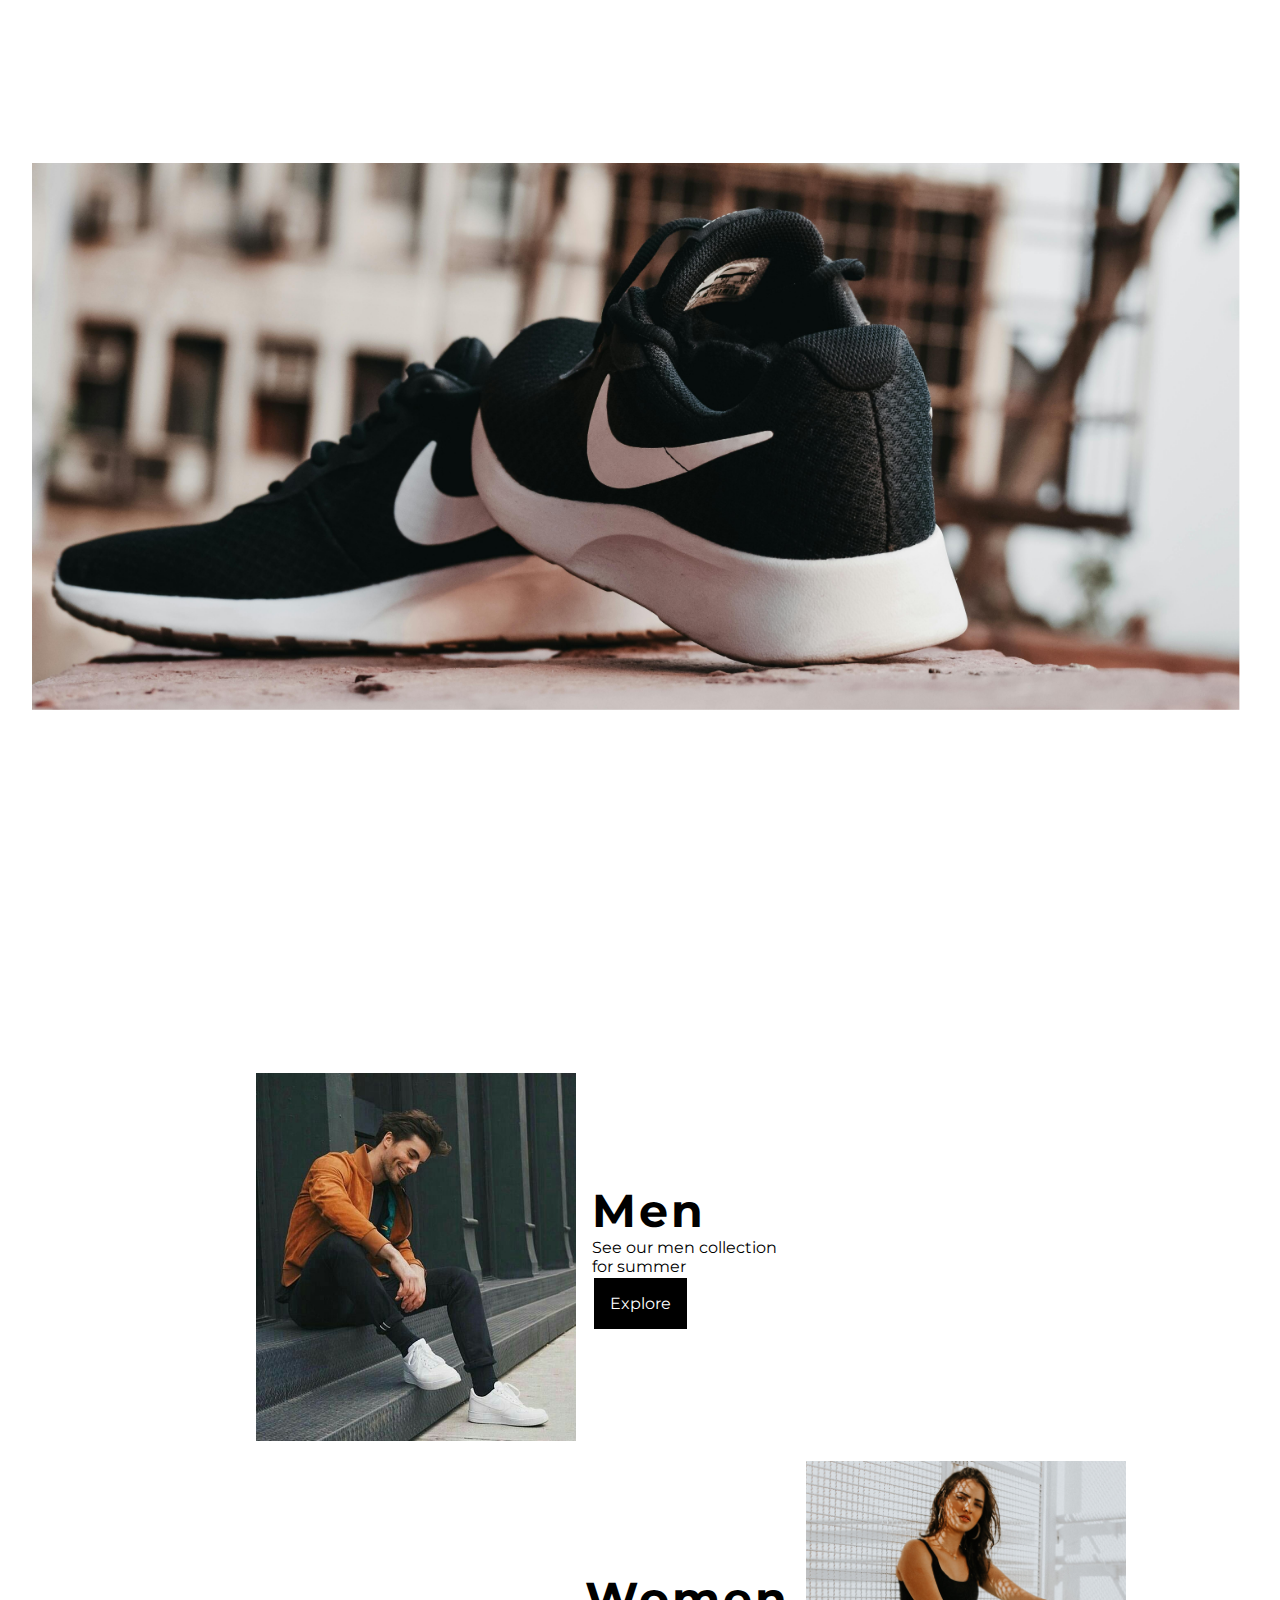
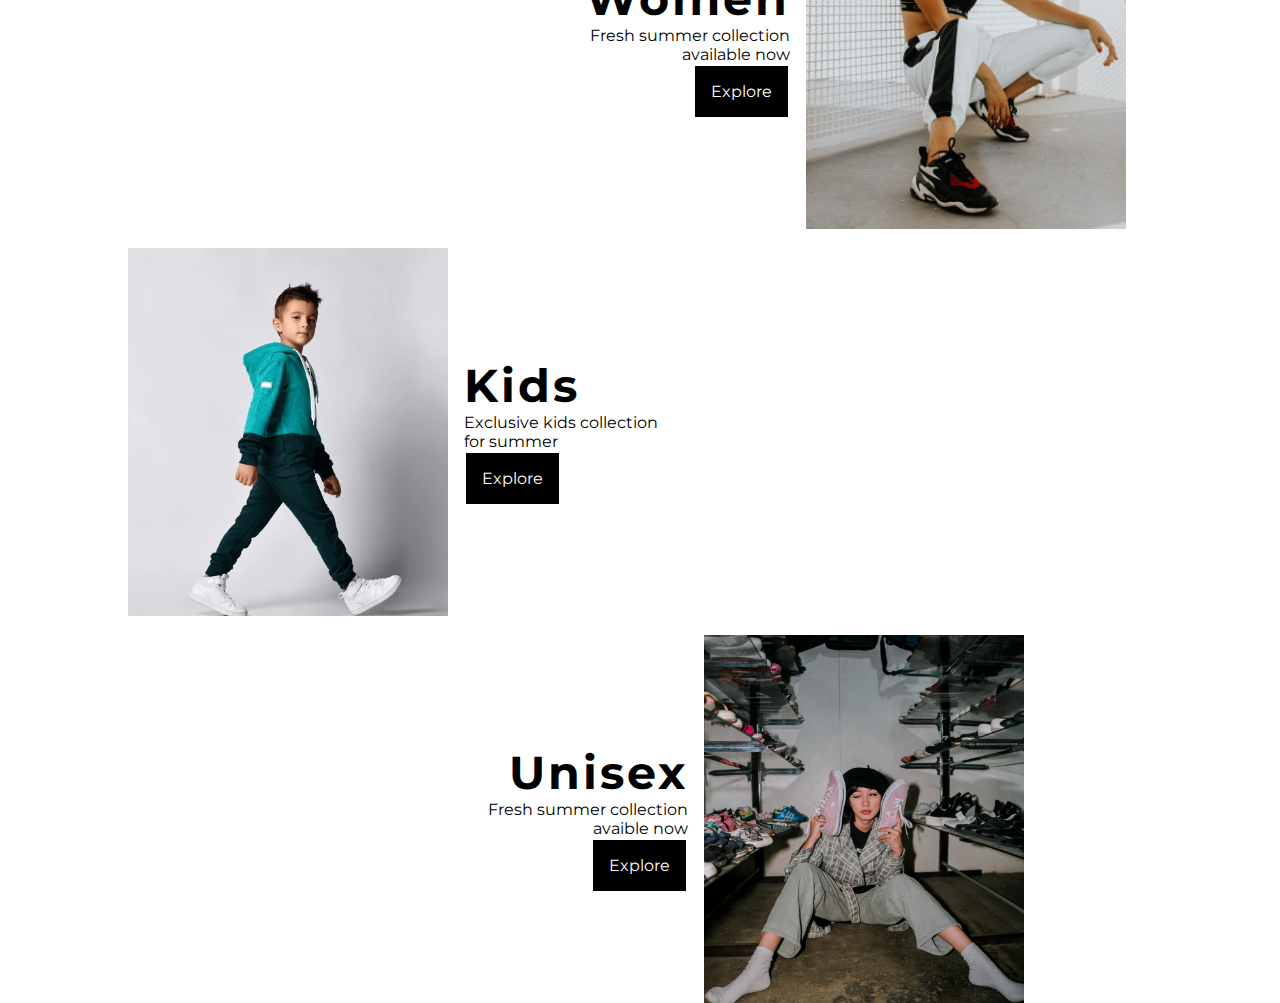
<file: index.html>
<!DOCTYPE html>
<html lang="en">
  <head>
    <meta charset="UTF-8" />
    <meta name="viewport" content="width=device-width, initial-scale=1.0" />
    <title>Document</title>
  </head>
  <link rel="stylesheet" href="/assests/css/index.css" />
  <link
    rel="stylesheet"
    href="https://cdnjs.cloudflare.com/ajax/libs/font-awesome/6.5.1/css/all.min.css"
    integrity="sha512-DTOQO9RWCH3ppGqcWaEA1BIZOC6xxalwEsw9c2QQeAIftl+Vegovlnee1c9QX4TctnWMn13TZye+giMm8e2LwA=="
    crossorigin="anonymous"
    referrerpolicy="no-referrer"
  />
  <link
    href="https://fonts.googleapis.com/css2?family=Montserrat:wght@500;800&display=swap"
    rel="stylesheet"
  />
  <body>
    <nav class="hidden-sidemenu">
      <div class="hid">
        <a href="/page.html?categ=Men's">men</a>
        <a href="/page.html?categ=Women's">women</a>
        <a href="/page.html?categ=Kids">kids</a>
        <a href="/page.html?categ=Unisex">unisex</a>
      </div>
      <div class="red-div"></div>
      <span class="close-menu"><i class="fa-solid fa-x jabroni"></i></span>
    </nav>
    <header class="header">
      <nav class="main-nav">
        <a href="index.html" class="logo navy">Logo</a>
        <div class="links navy">
          <a href="/page.html?categ=Men's">men</a>
          <a href="/page.html?categ=Women's">women</a>
          <a href="/page.html?categ=Kids">kids</a>
          <a href="/page.html?categ=Unisex">unisex</a>
        </div>

        <div class="icons navy">
          <span class="acnt"><i class="fa-regular fa-user"></i></span>
          <span class="cart-icon"
            ><i class="fa-solid fa-cart-shopping"></i>
            <div class="cart-item-count"></div>
          </span>
          <span class="hamburger"><i class="fa-solid fa-bars"></i></span>
        </div>
      </nav>
      <div class="headers">
        <h1>Sport,</h1>
        <h1>the smart choice.</h1>
      </div>
    </header>
    <section class="middle">
      <img
        class="image"
        src="/assests/images/pexels-aman-jakhar-1124466.jpg"
        alt="image1"
      />
    </section>
    <section class="category">
      <div class="one ctgry">
        <div class="img-cont">
          <img loading="lazy" src="/assests/images/male.jpg" alt="man" />
        </div>
        <div class="cat-info">
          <h2>men</h2>
          <p><span>See our men collection </span><span>for summer</span></p>
          <a class="button" href="/page.html?categ=Men's">explore</a>
        </div>
      </div>
      <div class="two ctgry right">
        <div class="img-cont">
          <img
            loading="lazy"
            src="/assests/images/pexels-wendel-moretti-1972115.jpg"
            alt="women"
          />
        </div>
        <div class="cat-info">
          <h2>women</h2>
          <p><span>Fresh summer collection </span><span>available now</span></p>
          <a class="button" href="page.html?categ=Women's">explore</a>
        </div>
      </div>
      <div class="three ctgry">
        <div class="img-cont">
          <img
            loading="lazy"
            src="/assests/images/preschool-school-little-boy-stylish-600nw-1815395558.webp"
            alt="kid"
          />
        </div>
        <div class="cat-info">
          <h2>kids</h2>
          <p>Exclusive kids collection for summer</p>
          <a class="button" href="page.html?categ=kids">explore</a>
        </div>
      </div>
      <div class="four ctgry right">
        <div class="img-cont">
          <img
            loading="lazy"
            src="/assests/images/pexels-christian-diokno-3480353.jpg"
            alt="unisex"
          />
        </div>
        <div class="cat-info">
          <h2>Unisex</h2>
          <p>Fresh summer collection avaible now</p>
          <a class="button" href="page.html?categ=Unisex">explore</a>
        </div>
      </div>
    </section>
    <section class="section-cart">
      <div class="opacity-less"></div>
      <div class="cart">
        <article class="cart-header">
          <div class="cart-count">
            <a class="crt"></a>
            <a class="clear-cart">(Clear cart)</a>
          </div>
          <span class="cart-close">
            <i class="fa-solid fa-x"></i>
          </span>
        </article>

        <!-- cart products -->
        <article class="cart-products">
          <!-- one cart product -->

          <!-- end of cart product -->
        </article>

        <article class="cart-footer">
          <span class="cart-total"
            >Total: <span class="price-final"></span
          ></span>
          <span class="shippin"
            ><i class="fa-solid fa-truck-fast"></i>Free Shipping</span
          >
          <a class="checkout button">checkout</a>
        </article>
      </div>
    </section>
  </body>
  <script
    src="https://cdnjs.cloudflare.com/ajax/libs/gsap/3.12.5/gsap.min.js"
    integrity="sha512-7eHRwcbYkK4d9g/6tD/mhkf++eoTHwpNM9woBxtPUBWm67zeAfFC+HrdoE2GanKeocly/VxeLvIqwvCdk7qScg=="
    crossorigin="anonymous"
    referrerpolicy="no-referrer"
  ></script>
  <script src="/assests/js/dynamic.js"></script>
  <script src="/assests/js/script.js"></script>
  <script>
    // Preload images
    const imageUrls = [
      "/assests/images/male.jpg",
      "/assests/images/pexels-wendel-moretti-1972115.jpg",
      "/assests/images/preschool-school-little-boy-stylish-600nw-1815395558.webp",
      "/assests/images/pexels-christian-diokno-3480353.jpg",
    ];

    function preloadImages(urls) {
      urls.forEach((url) => {
        const img = new Image();
        img.src = url;
      });
    }

    preloadImages(imageUrls);
  </script>
</html>
</file>
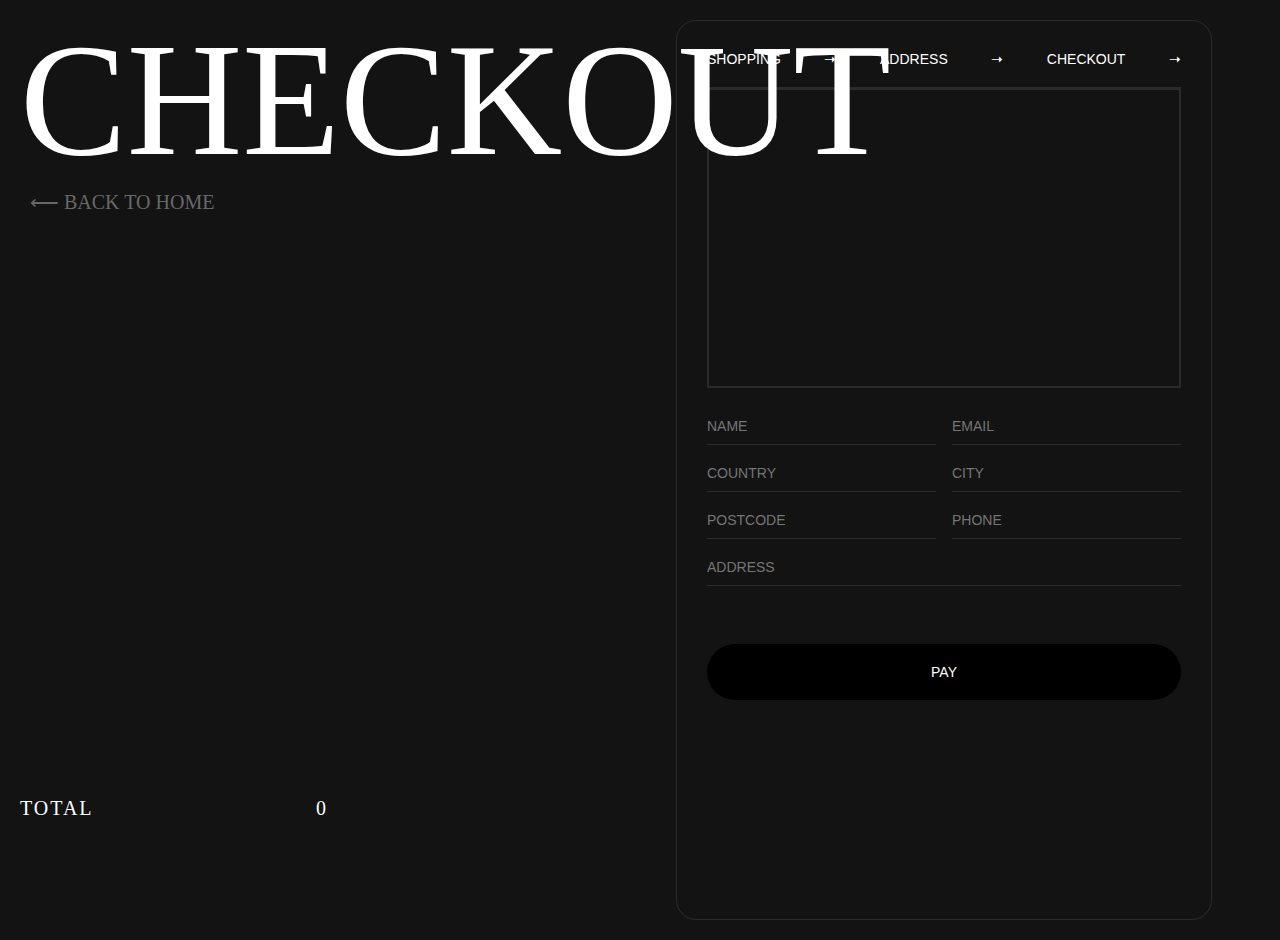
<file: checkout.html>
<!DOCTYPE html>
<html lang="en">
  <head>
    <meta charset="UTF-8" />
    <meta name="viewport" content="width=device-width, initial-scale=1.0" />
    <title>checkout Page</title>
    <link rel="stylesheet" href="/assests/css/index.css" />
    <link
      rel="stylesheet"
      href="https://cdnjs.cloudflare.com/ajax/libs/font-awesome/6.5.1/css/all.min.css"
      integrity="sha512-DTOQO9RWCH3ppGqcWaEA1BIZOC6xxalwEsw9c2QQeAIftl+Vegovlnee1c9QX4TctnWMn13TZye+giMm8e2LwA=="
      crossorigin="anonymous"
      referrerpolicy="no-referrer"
    />
  </head>
  <body>
    <section class="checkout">
      <div class="checkout-left column">
        <div class="checkout-header"><h1 class="ml12">checkout</h1></div>
        <div class="back-btn">⟵ back to home</div>
        <div class="checkout-price">
          <span>total</span>
          <span class="price-final">0</span>
        </div>
      </div>
      <div class="checkout-right column">
        <div class="checkout-nav">
          <div class="checkout-nav-item">shopping</div>
          ➝
          <div class="checkout-nav-item">address</div>
          ➝
          <div class="checkout-nav-item">checkout</div>
          ➝
        </div>
        <div class="card-img">
          <article class="cart-products">
            <!-- one cart product -->

            <!-- end of cart product -->
          </article>
        </div>
        <form class="form">
          <div class="form-row">
            <input type="text" placeholder="name" required />
            <input type="email" placeholder="email" required />
          </div>
          <div class="form-row">
            <input type="text" placeholder="country" required />
            <input type="text" placeholder="city" required />
          </div>
          <div class="form-row">
            <input type="text" placeholder="postcode" required />
            <input type="tel" placeholder="phone" required />
          </div>
          <input type="text" placeholder="address" required />
          <div id="card-element" style="padding-top: 18px; color: white"></div>
          <button class="paynow" type="submit">pay</button>
          <!-- <div class="paynow"></div> -->
        </form>
      </div>
    </section>
    <section class="checkMe"></section>
  </body>
  <script src="assests/js/dynamic.js"></script>
  <script src="https://js.stripe.com/v3/"></script>
  <script src="/assests/js/script.js"></script>
</html>
</file>
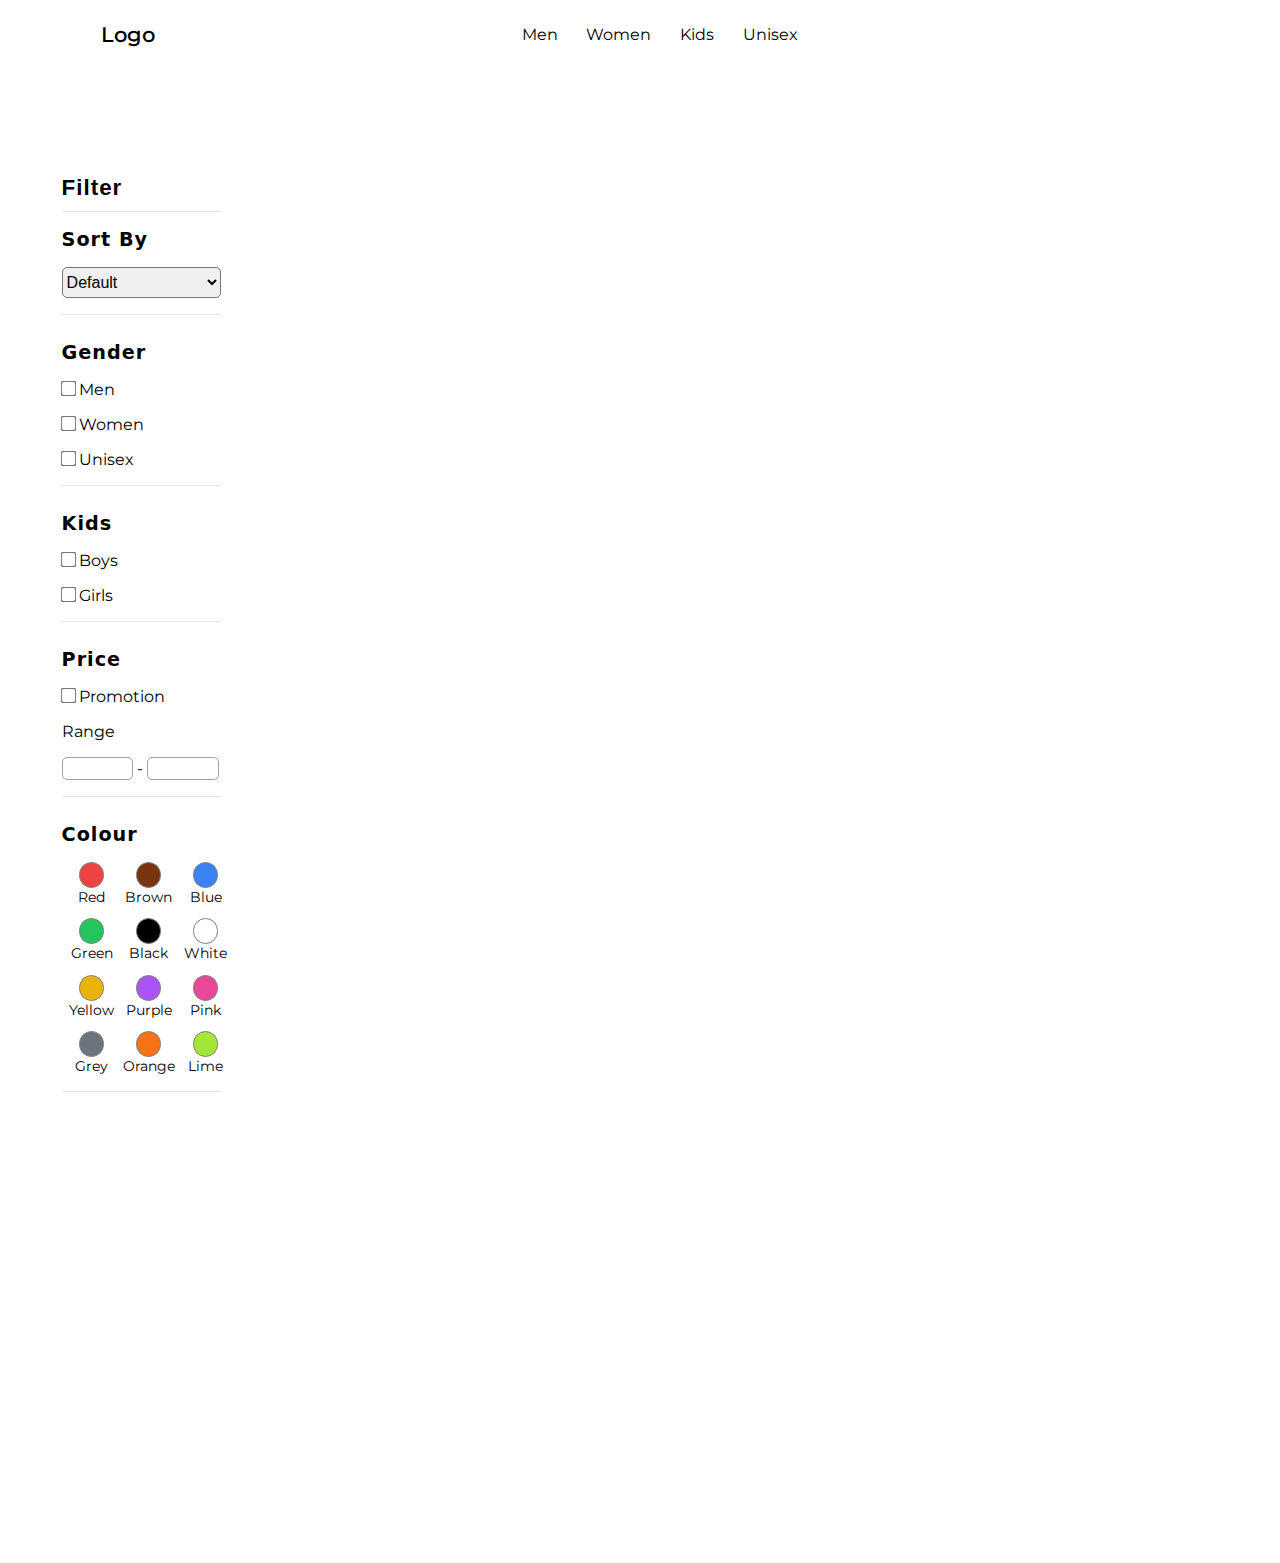
<file: page.html>
<!DOCTYPE html>
<html lang="en">
  <head>
    <meta charset="UTF-8" />
    <meta name="viewport" content="width=device-width, initial-scale=1.0" />
    <title>Document</title>
    <script src="/assests/js/dynamic.js" defer></script>
    <script src="/assests/js/page.js" defer></script>
    <script src="/assests/js/script.js" defer></script>
    <link rel="stylesheet" href="/assests/css/index.css" />

    <link
      rel="stylesheet"
      href="https://cdnjs.cloudflare.com/ajax/libs/font-awesome/6.5.1/css/all.min.css"
      integrity="sha512-DTOQO9RWCH3ppGqcWaEA1BIZOC6xxalwEsw9c2QQeAIftl+Vegovlnee1c9QX4TctnWMn13TZye+giMm8e2LwA=="
      crossorigin="anonymous"
      referrerpolicy="no-referrer"
    />
    <link
      href="https://fonts.googleapis.com/css2?family=Montserrat:wght@500;800&display=swap"
      rel="stylesheet"
    />
  </head>
  <body>
    <nav class="hidden-sidemenu"></nav>
    <div class="overlay-hidden">
      <!-- <div class="filter"></div> -->
    </div>
    <header class="header">
      <nav class="main-nav">
        <a href="index.html" class="logo nav-item">Logo</a>
        <div class="links nav-item">
          <a href="#">men</a>
          <a href="#">women</a>
          <a href="#">kids</a>
          <a href="#">unisex</a>
        </div>

        <div class="icons nav-item">
          <span class="acnt"><i class="fa-regular fa-user"></i></span>
          <span class="cart-icon"
            ><i class="fa-solid fa-cart-shopping"></i>
            <p class="cart-item-count"></p
          ></span>
          <span class="hamburger"><i class="fa-solid fa-bars"></i></span>
        </div>
      </nav>
    </header>

    <section class="show-available-item">
      <div class="padding-wala-div">
        <article class="hidden-button">
          <a href="#" class="btn-hide button" onclick="ShowFilterOptions(event)"
            >Filter</a
          >
        </article>

        <div class="overlay-div">
          <article class="filter">
            <h5 class="filter-heading fifer">Filter</h5>
            <div class="fit sort">
              <h4 class="filter-heading">sort by</h4>
              <select name="sort" id="sort" class="filtering">
                <option value="default">default</option>
                <option value="low-price">Price: Low to High</option>
                <option value="high-price">Price: High to Low</option>
                <option value="sort-by-name-asc">A....Z</option>
                <option value="sort-by-name-desc">Z....A</option>
              </select>
            </div>
            <div class="fit gender">
              <h5 class="filter-heading">gender</h5>
              <label class="cat-select">
                <!-- <span class="checked"></span> -->
                <input
                  type="checkbox"
                  id="1"
                  value="Men's"
                  onchange="Filter(this)"
                />
                men
              </label>
              <label class="cat-select">
                <input
                  type="checkbox"
                  id="2"
                  value="Women's"
                  onchange="Filter(this)"
                />
                women
              </label>
              <label class="cat-select">
                <input
                  type="checkbox"
                  id="3"
                  value="Unisex"
                  onchange="Filter(this)"
                />
                unisex
              </label>
            </div>
            <div class="fit lil-kids">
              <h5 class="filter-heading">kids</h5>
              <label>
                <input
                  type="checkbox"
                  id="4"
                  value="Boys"
                  onchange="Filter(this)"
                />
                boys
              </label>
              <label>
                <input
                  type="checkbox"
                  id="5"
                  value="Girls"
                  onchange="Filter(this)"
                />
                girls
              </label>
            </div>
            <div class="fit money">
              <h5 class="filter-heading">price</h5>
              <label>
                <input type="checkbox" id="6" onchange="Filter(this)" />
                promotion
              </label>
              <label>
                <p>range</p>
                <input type="text" />
                -
                <input type="text" />
              </label>
            </div>
            <div class="fit color">
              <h5 class="filter-heading">colour</h5>
              <div class="colors">
                <label class="color-filt first-col">
                  <input
                    type="checkbox"
                    id="7"
                    value="red"
                    onchange="Filter(this)"
                  />
                  <span class="code-color">
                    <svg
                      stroke="currentColor"
                      fill="currentColor"
                      stroke-width="0"
                      viewBox="0 0 1024 1024"
                      height="1em"
                      width="1em"
                      xmlns="http://www.w3.org/2000/svg"
                    >
                      <path
                        d="M912 190h-69.9c-9.8 0-19.1 4.5-25.1 12.2L404.7 724.5 207 474a32 32 0 0 0-25.1-12.2H112c-6.7 0-10.4 7.7-6.3 12.9l273.9 347c12.8 16.2 37.4 16.2 50.3 0l488.4-618.9c4.1-5.1.4-12.8-6.3-12.8z"
                        class="unselected"
                      ></path>
                    </svg>
                  </span>
                  <p class="color-name">red</p>
                </label>
                <label class="color-filt first-col">
                  <input
                    type="checkbox"
                    id="7"
                    value="brown"
                    onchange="Filter(this)"
                  />
                  <span class="code-color brown">
                    <svg
                      stroke="currentColor"
                      fill="currentColor"
                      stroke-width="0"
                      viewBox="0 0 1024 1024"
                      height="1em"
                      width="1em"
                      xmlns="http://www.w3.org/2000/svg"
                    >
                      <path
                        d="M912 190h-69.9c-9.8 0-19.1 4.5-25.1 12.2L404.7 724.5 207 474a32 32 0 0 0-25.1-12.2H112c-6.7 0-10.4 7.7-6.3 12.9l273.9 347c12.8 16.2 37.4 16.2 50.3 0l488.4-618.9c4.1-5.1.4-12.8-6.3-12.8z"
                        class="unselected"
                      ></path>
                    </svg>
                  </span>
                  <p class="color-name">brown</p>
                </label>
                <label class="color-filt first-col">
                  <input
                    type="checkbox"
                    id="7"
                    value="blue"
                    onchange="Filter(this)"
                  />
                  <span class="code-color blue">
                    <svg
                      stroke="currentColor"
                      fill="currentColor"
                      stroke-width="0"
                      viewBox="0 0 1024 1024"
                      height="1em"
                      width="1em"
                      xmlns="http://www.w3.org/2000/svg"
                    >
                      <path
                        d="M912 190h-69.9c-9.8 0-19.1 4.5-25.1 12.2L404.7 724.5 207 474a32 32 0 0 0-25.1-12.2H112c-6.7 0-10.4 7.7-6.3 12.9l273.9 347c12.8 16.2 37.4 16.2 50.3 0l488.4-618.9c4.1-5.1.4-12.8-6.3-12.8z"
                        class="unselected"
                      ></path>
                    </svg>
                  </span>
                  <p class="color-name">blue</p>
                </label>
                <label class="color-filt first-col">
                  <input
                    type="checkbox"
                    id="7"
                    value="green"
                    onchange="Filter(this)"
                  />
                  <span class="code-color green">
                    <svg
                      stroke="currentColor"
                      fill="currentColor"
                      stroke-width="0"
                      viewBox="0 0 1024 1024"
                      height="1em"
                      width="1em"
                      xmlns="http://www.w3.org/2000/svg"
                    >
                      <path
                        d="M912 190h-69.9c-9.8 0-19.1 4.5-25.1 12.2L404.7 724.5 207 474a32 32 0 0 0-25.1-12.2H112c-6.7 0-10.4 7.7-6.3 12.9l273.9 347c12.8 16.2 37.4 16.2 50.3 0l488.4-618.9c4.1-5.1.4-12.8-6.3-12.8z"
                        class="unselected"
                      ></path>
                    </svg>
                  </span>
                  <p class="color-name">green</p>
                </label>
                <label class="color-filt sec-col">
                  <input
                    type="checkbox"
                    id="7"
                    value="black"
                    onchange="Filter(this)"
                  />
                  <span class="code-color black">
                    <svg
                      stroke="currentColor"
                      fill="currentColor"
                      stroke-width="0"
                      viewBox="0 0 1024 1024"
                      height="1em"
                      width="1em"
                      xmlns="http://www.w3.org/2000/svg"
                    >
                      <path
                        d="M912 190h-69.9c-9.8 0-19.1 4.5-25.1 12.2L404.7 724.5 207 474a32 32 0 0 0-25.1-12.2H112c-6.7 0-10.4 7.7-6.3 12.9l273.9 347c12.8 16.2 37.4 16.2 50.3 0l488.4-618.9c4.1-5.1.4-12.8-6.3-12.8z"
                        class="unselected"
                      ></path>
                    </svg>
                  </span>
                  <p class="color-name">black</p>
                </label>
                <label class="color-filt sec-col">
                  <input
                    type="checkbox"
                    id="7"
                    value="white"
                    onchange="Filter(this)"
                  />
                  <span class="code-color white">
                    <svg
                      stroke="currentColor"
                      fill="currentColor"
                      stroke-width="0"
                      viewBox="0 0 1024 1024"
                      height="1em"
                      width="1em"
                      xmlns="http://www.w3.org/2000/svg"
                    >
                      <path
                        d="M912 190h-69.9c-9.8 0-19.1 4.5-25.1 12.2L404.7 724.5 207 474a32 32 0 0 0-25.1-12.2H112c-6.7 0-10.4 7.7-6.3 12.9l273.9 347c12.8 16.2 37.4 16.2 50.3 0l488.4-618.9c4.1-5.1.4-12.8-6.3-12.8z"
                        class="unselected"
                      ></path>
                    </svg>
                  </span>
                  <p class="color-name">white</p>
                </label>
                <label class="color-filt sec-col">
                  <input
                    type="checkbox"
                    id="7"
                    value="yellow"
                    onchange="Filter(this)"
                  />
                  <span class="code-color yellow">
                    <svg
                      stroke="currentColor"
                      fill="currentColor"
                      stroke-width="0"
                      viewBox="0 0 1024 1024"
                      height="1em"
                      width="1em"
                      xmlns="http://www.w3.org/2000/svg"
                    >
                      <path
                        d="M912 190h-69.9c-9.8 0-19.1 4.5-25.1 12.2L404.7 724.5 207 474a32 32 0 0 0-25.1-12.2H112c-6.7 0-10.4 7.7-6.3 12.9l273.9 347c12.8 16.2 37.4 16.2 50.3 0l488.4-618.9c4.1-5.1.4-12.8-6.3-12.8z"
                        class="unselected"
                      ></path>
                    </svg>
                  </span>
                  <p class="color-name">yellow</p>
                </label>
                <label class="color-filt sec-col">
                  <input
                    type="checkbox"
                    id="7"
                    value="purple"
                    onchange="Filter(this)"
                  />
                  <span class="code-color purple">
                    <svg
                      stroke="currentColor"
                      fill="currentColor"
                      stroke-width="0"
                      viewBox="0 0 1024 1024"
                      height="1em"
                      width="1em"
                      xmlns="http://www.w3.org/2000/svg"
                    >
                      <path
                        d="M912 190h-69.9c-9.8 0-19.1 4.5-25.1 12.2L404.7 724.5 207 474a32 32 0 0 0-25.1-12.2H112c-6.7 0-10.4 7.7-6.3 12.9l273.9 347c12.8 16.2 37.4 16.2 50.3 0l488.4-618.9c4.1-5.1.4-12.8-6.3-12.8z"
                        class="unselected"
                      ></path>
                    </svg>
                  </span>
                  <p class="color-name">purple</p>
                </label>
                <label class="color-filt third-col">
                  <input
                    type="checkbox"
                    id="7"
                    value="pink"
                    onchange="Filter(this)"
                  />
                  <span class="code-color pink">
                    <svg
                      stroke="currentColor"
                      fill="currentColor"
                      stroke-width="0"
                      viewBox="0 0 1024 1024"
                      height="1em"
                      width="1em"
                      xmlns="http://www.w3.org/2000/svg"
                    >
                      <path
                        d="M912 190h-69.9c-9.8 0-19.1 4.5-25.1 12.2L404.7 724.5 207 474a32 32 0 0 0-25.1-12.2H112c-6.7 0-10.4 7.7-6.3 12.9l273.9 347c12.8 16.2 37.4 16.2 50.3 0l488.4-618.9c4.1-5.1.4-12.8-6.3-12.8z"
                        class="unselected"
                      ></path>
                    </svg>
                  </span>
                  <p class="color-name">pink</p>
                </label>
                <label class="color-filt third-col">
                  <input
                    type="checkbox"
                    id="7"
                    value="grey"
                    onchange="Filter(this)"
                  />
                  <span class="code-color gray">
                    <svg
                      stroke="currentColor"
                      fill="currentColor"
                      stroke-width="0"
                      viewBox="0 0 1024 1024"
                      height="1em"
                      width="1em"
                      xmlns="http://www.w3.org/2000/svg"
                    >
                      <path
                        d="M912 190h-69.9c-9.8 0-19.1 4.5-25.1 12.2L404.7 724.5 207 474a32 32 0 0 0-25.1-12.2H112c-6.7 0-10.4 7.7-6.3 12.9l273.9 347c12.8 16.2 37.4 16.2 50.3 0l488.4-618.9c4.1-5.1.4-12.8-6.3-12.8z"
                        class="unselected"
                      ></path>
                    </svg>
                  </span>
                  <p class="color-name">grey</p>
                </label>
                <label class="color-filt third-col">
                  <input
                    type="checkbox"
                    id="7"
                    value="orange"
                    onchange="Filter(this)"
                  />
                  <span class="code-color orange">
                    <svg
                      stroke="currentColor"
                      fill="currentColor"
                      stroke-width="0"
                      viewBox="0 0 1024 1024"
                      height="1em"
                      width="1em"
                      xmlns="http://www.w3.org/2000/svg"
                    >
                      <path
                        d="M912 190h-69.9c-9.8 0-19.1 4.5-25.1 12.2L404.7 724.5 207 474a32 32 0 0 0-25.1-12.2H112c-6.7 0-10.4 7.7-6.3 12.9l273.9 347c12.8 16.2 37.4 16.2 50.3 0l488.4-618.9c4.1-5.1.4-12.8-6.3-12.8z"
                        class="unselected"
                      ></path>
                    </svg>
                  </span>
                  <p class="color-name">orange</p>
                </label>
                <label class="color-filt third-col">
                  <input
                    type="checkbox"
                    id="7"
                    value="lime"
                    onchange="Filter(this)"
                  />
                  <span class="code-color lime">
                    <svg
                      stroke="currentColor"
                      fill="currentColor"
                      stroke-width="0"
                      viewBox="0 0 1024 1024"
                      height="1em"
                      width="1em"
                      xmlns="http://www.w3.org/2000/svg"
                    >
                      <path
                        d="M912 190h-69.9c-9.8 0-19.1 4.5-25.1 12.2L404.7 724.5 207 474a32 32 0 0 0-25.1-12.2H112c-6.7 0-10.4 7.7-6.3 12.9l273.9 347c12.8 16.2 37.4 16.2 50.3 0l488.4-618.9c4.1-5.1.4-12.8-6.3-12.8z"
                        class="unselected"
                      ></path>
                    </svg>
                  </span>
                  <p class="color-name">lime</p>
                </label>
              </div>
            </div>
          </article>
          <span class="close-filter" onclick="closeFilter()"
            ><i class="fa-solid fa-x"></i
          ></span>
        </div>
        <article class="avail-item">
          <div class="avail-item-container">
            <!-- one item -->

            <!-- end of one item -->
          </div>
        </article>
      </div>
    </section>
    <section class="section-cart">
      <div class="opacity-less"></div>
      <div class="cart">
        <article class="cart-header">
          <div class="cart-count">
            <a class="crt"></a>
            <a class="clear-cart">(Clear cart)</a>
          </div>
          <span class="cart-close">
            <i class="fa-solid fa-x"></i>
          </span>
        </article>

        <!-- cart products -->
        <article class="cart-products">
          <!-- one cart product -->

          <!-- end of cart product -->
        </article>

        <article class="cart-footer">
          <span class="cart-total"
            >Total: <span class="price-final"></span
          ></span>
          <span class="shippin"
            ><i class="fa-solid fa-truck-fast"></i>Free Shipping</span
          >
          <a class="checkout button">checkout</a>
        </article>
      </div>
    </section>
  </body>
  <script
    src="https://cdnjs.cloudflare.com/ajax/libs/gsap/3.12.5/gsap.min.js"
    integrity="sha512-7eHRwcbYkK4d9g/6tD/mhkf++eoTHwpNM9woBxtPUBWm67zeAfFC+HrdoE2GanKeocly/VxeLvIqwvCdk7qScg=="
    crossorigin="anonymous"
    referrerpolicy="no-referrer"
  ></script>
</html>
</file>
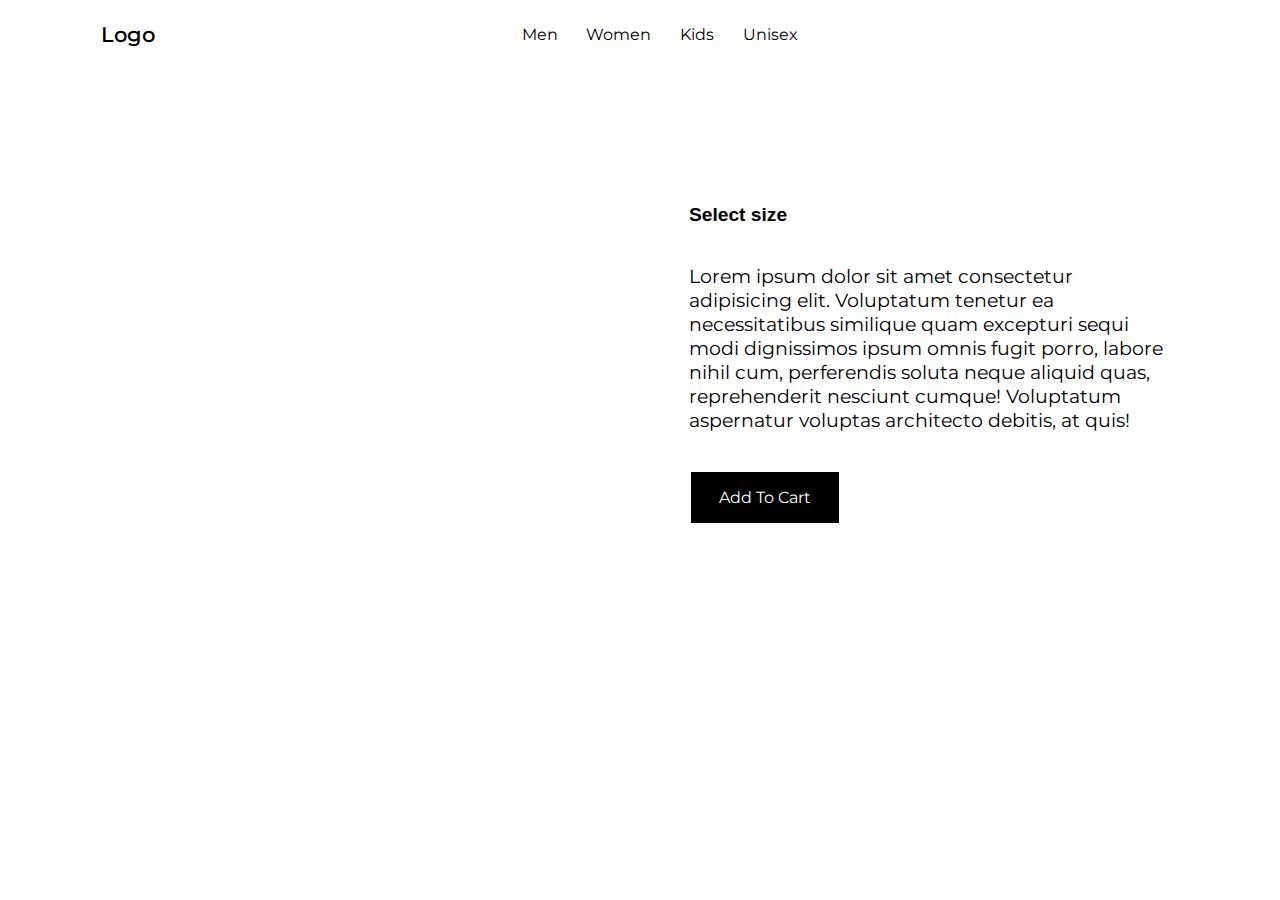
<file: product.html>
<!DOCTYPE html>
<html lang="en">
  <head>
    <meta charset="UTF-8" />
    <meta name="viewport" content="width=device-width, initial-scale=1.0" />
    <title>Products</title>
    <script src="/assests/js/dynamic.js" defer></script>
    <script src="/assests/js/slider.js" defer></script>
    <script src="/assests/js/script.js" defer></script>
    <link rel="stylesheet" href="assests/css/index.css" />
    <link
      rel="stylesheet"
      href="https://cdnjs.cloudflare.com/ajax/libs/font-awesome/6.5.1/css/all.min.css"
      integrity="sha512-DTOQO9RWCH3ppGqcWaEA1BIZOC6xxalwEsw9c2QQeAIftl+Vegovlnee1c9QX4TctnWMn13TZye+giMm8e2LwA=="
      crossorigin="anonymous"
      referrerpolicy="no-referrer"
    />
    <link
      href="https://fonts.googleapis.com/css2?family=Montserrat:wght@500;800&display=swap"
      rel="stylesheet"
    />
  </head>
  <body>
    <nav class="hidden-sidemenu">
      <div class="hid">
        <a href="/page.html?categ=Men's">men</a>
        <a href="/page.html?categ=Women's">women</a>
        <a href="/page.html?categ=Kids">kids</a>
        <a href="/page.html?categ=Unisex">unisex</a>
      </div>
      <div class="red-div"></div>
      <span class="close-menu"><i class="fa-solid fa-x jabroni"></i></span>
    </nav>
    <header class="header">
      <nav class="main-nav">
        <a href="index.html" class="logo nav-item">Logo</a>
        <div class="links nav-item">
          <a href="#">men</a>
          <a href="#">women</a>
          <a href="#">kids</a>
          <a href="#">unisex</a>
        </div>

        <div class="icons nav-item">
          <span class="acnt"><i class="fa-regular fa-user"></i></span>
          <span class="cart-icon"
            ><i class="fa-solid fa-cart-shopping"></i>
            <div class="cart-item-count"></div
          ></span>
          <span class="hamburger"><i class="fa-solid fa-bars"></i></span>
        </div>
      </nav>
    </header>

    <section class="product">
      <div class="product-image-gallery">
        <div class="product-image-button">
          <div class="arrow arrow_prev" style="cursor: pointer">
            <i class="fas fa-chevron-left"></i>
          </div>
          <div class="arrow arrow_next" style="cursor: pointer">
            <i class="fas fa-chevron-right"></i>
          </div>
        </div>
        <div class="product-images"></div>
      </div>
      <div class="product-description">
        <div class="product-header"></div>
        <div class="rate"></div>
        <div class="sizes">
          <h5>Select size</h5>
        </div>
        <p class="product-des">
          Lorem ipsum dolor sit amet consectetur adipisicing elit. Voluptatum
          tenetur ea necessitatibus similique quam excepturi sequi modi
          dignissimos ipsum omnis fugit porro, labore nihil cum, perferendis
          soluta neque aliquid quas, reprehenderit nesciunt cumque! Voluptatum
          aspernatur voluptas architecto debitis, at quis!
        </p>
        <a class="add-to-cart button">Add to Cart</a>
      </div>
    </section>

    <section class="section-cart">
      <div class="opacity-less"></div>
      <div class="cart">
        <article class="cart-header">
          <div class="cart-count">
            <a class="crt"></a>
            <a class="clear-cart">(Clear cart)</a>
          </div>
          <span class="cart-close">
            <i class="fa-solid fa-x"></i>
          </span>
        </article>

        <!-- cart products -->
        <article class="cart-products">
          <!-- one cart product -->

          <!-- end of cart product -->
        </article>

        <article class="cart-footer">
          <span class="cart-total"
            >Total: <span class="price-final"></span
          ></span>
          <span class="shippin"
            ><i class="fa-solid fa-truck-fast"></i>Free Shipping</span
          >
          <a class="checkout button">checkout</a>
        </article>
      </div>
    </section>
  </body>
  <script
    src="https://cdnjs.cloudflare.com/ajax/libs/gsap/3.12.5/gsap.min.js"
    integrity="sha512-7eHRwcbYkK4d9g/6tD/mhkf++eoTHwpNM9woBxtPUBWm67zeAfFC+HrdoE2GanKeocly/VxeLvIqwvCdk7qScg=="
    crossorigin="anonymous"
    referrerpolicy="no-referrer"
  ></script>
  <!-- <script src="assests/js/dynamic.js"></script> -->
  <!-- <script src="assests/js/slider.js"></script> -->
</html>
</file>
<file: assests/css/index.css>
* {
  padding: 0;
  margin: 0;
  box-sizing: border-box;
}

:root {
  --logo: 1.5rem;
}
@import url("https://fonts.googleapis.com/css2?family=Montserrat:ital,wght@0,100..900;1,100..900&display=swap");
body {
  max-width: 100vw;
  min-width: 100vw;
  height: auto;
  position: relative;
  overflow-x: hidden;
  font-family: "Montserrat", sans-serif;
}
a {
  text-decoration: none;
  color: #000;
}

img {
  width: 100%;
  height: 100%;
  object-fit: cover;
  aspect-ratio: 16/9;
  display: block;
}

.button {
  border: 2px solid;
  padding: 1rem;
  display: inline-block;
  /* width: 85%; */
  text-transform: capitalize;
  background: #000;
  color: #fff;
  text-align: center;
}

.header {
  width: 100%;
}

.header > .main-nav {
  width: 100%;
  display: flex;
  align-items: center;
  justify-content: space-between;
  /* gap: 10rem; */

  padding: 1.4rem 5.7rem 1rem 6.3rem;
}
.hamburger {
  display: none;
}
.main-nav > .navy {
  transform: translateY(-300%);
  transition: transform 200ms linear;
}
.main-nav > .logo {
  font-size: var(--logo);
  font-size: 1.3rem;
  font-weight: 550;
}
.links {
  display: flex;
  width: 50%;

  align-items: center;
  justify-content: center;
  text-transform: capitalize;
  gap: 1.8rem;
}
.hidden-sidemenu {
  position: fixed;
  top: 0;
  right: 0;
  left: 0;
  height: 100vh;
  clip-path: xywh(-100% 0 100% 100%);
  transition: all 300ms ease;
  z-index: 999;
}
.hid {
  display: flex;
  align-items: center;
  justify-content: center;
  flex-direction: column;
  gap: 2rem;
  height: 100%;
  width: 100%;
  font-size: 2.5rem;
  text-transform: capitalize;
  background: white;
  clip-path: xywh(-100% 0 100% 100%);
  transition: clip-path 250ms linear;

  position: absolute;
  z-index: 997;
}
.red-div {
  height: 100%;
  width: 100%;
  position: absolute;
  background: rgb(36, 35, 35);
  clip-path: xywh(-100% 0 100% 100%);

  z-index: 999;
}

.new-animation {
  /* transition: clip-path 1ms linear; */
  clip-path: xywh(-00% 0 100% 100%);
}
.new-animation1 {
  transition: clip-path 1000ms linear;
  clip-path: xywh(100% 0 100% 100%);
}

.close-menu {
  z-index: 998;
  font-size: 30px;
  position: absolute;
  top: 4%;
  right: 12%;
  color: black;
  cursor: pointer;
}
.icons {
  display: flex;
  gap: 1.5rem;
}
.headers {
  padding-left: 8rem;
  padding-top: 3rem;
  font-size: 2.8rem;
  opacity: 0;
  transition: opacity 500ms linear;
}

.middle {
  margin-top: 1rem;
  display: block;
  padding: 0 1rem 0 2rem;
  height: 38rem;
  transform: translateY(-40%);
  /* border: 2px solid red; */
}
.middle > .image {
  transition: clip-path 1s ease-in-out;
  transition-delay: 200ms;
  clip-path: xywh(30% 0% 30% 60%);
}

.category {
  /* border: 2px solid red; */
  display: flex;
  flex-direction: column;
  gap: 1.2rem;
  margin-top: 120px;
}

.ctgry {
  display: flex;
  align-items: center;
  gap: 1rem;
  padding: 0rem;
}

.ctgry:nth-child(1) {
  padding-left: 20%;
}
.ctgry:nth-child(3) {
  padding-left: 10%;
}
.right {
  justify-content: right;
  padding-right: 12%;
}

.right:nth-child(4) {
  padding-right: 20%;
}

.ctgry > .img-cont {
  height: 23rem;
  max-width: 20rem;
}

.cat-info {
  width: 18%;
  /* border: 2px solid purple; */
  min-width: 12.5rem;

  /* max-width: 20rem; */
}
.cat-info > h2 {
  font-size: 2.85rem;
  text-transform: capitalize;
  letter-spacing: 3px;
}
.cat-info > p {
  font-size: 0.985rem;
}

.category > .right > .cat-info {
  order: -1;
}

.right > .cat-info {
  text-align: right;
  width: 20%;
}
.hamburger {
  cursor: pointer;
}

/* ======= home page responsive ======== */
@media screen and (max-width: 768px) {
  .links {
    display: none;
  }
  .hamburger {
    display: block;
  }
  .headers {
    padding-left: 2.3rem;
    padding-top: 3rem;
    font-size: 1.4rem;
    opacity: 0;
    transition: opacity 500ms linear;
  }
  .header > .main-nav {
    padding: 1rem 2.5rem 1rem 2.5rem;
  }
  .middle {
    margin-top: 1rem;
    height: 38rem;
    padding: 0rem 1.2rem;
  }
}
@media screen and (min-width: 200px) and (max-width: 500px) {
  .links {
    display: none;
  }
  .hid {
    display: flex;
  }
  .ctgry {
    padding: 0rem 1rem !important;
  }

  .ctgry > .img-cont {
    height: 20rem;
    max-width: 10rem;
  }
  .cat-info {
    font-size: 0.715rem !important;
    min-width: 8.5rem;
  }
  .cat-info > h2 {
    font-size: 1.15rem;
    text-transform: capitalize;
    letter-spacing: 0px;
  }
  .cat-info > p {
    font-size: 0.685rem;
  }
  .right {
    gap: 1rem;
  }
}

/* ======= end of home page responsive ======== */

.show-available-item {
  /* border: 2px solid red; */
  height: 1500px;
  padding-top: 7rem;
  /* display: flex; */
}
.filter {
  height: 75%;
  width: 24%;
  display: grid;
  grid-template-columns: 0.8fr 2fr 0.3fr;
  gap: 10px;
  min-width: 250px;

  /* border: 2px solid red; */
}

.padding-wala-div {
  width: 100%;
  /* border: 2px solid red; */
  display: flex;
}

.filter-heading {
  /* font-weight: bold; */

  /* font-family: Verdana, Geneva, Tahoma, sans-serif; */
  font-family: ui-sans-serif, system-ui, -apple-system, BlinkMacSystemFont,
    Segoe UI, Roboto, Helvetica Neue, Arial, Noto Sans, sans-serif,
    Apple Color Emoji, Segoe UI Emoji, Segoe UI Symbol, Noto Color Emoji;
  font-weight: 600 !important;
  font-size: 1.2rem;
  letter-spacing: 1px;
  text-transform: capitalize;
  grid-column: 2/2;
}

.filter > .filter-heading {
  font-family: Verdana, Geneva, Tahoma, sans-serif;
  font-size: 1.4rem;
  font-weight: 560 !important;
}
.fit {
  /* border-top: 1px solid black; */
  grid-column: 2/2;
  padding: 1rem 0;
  border-bottom: 1px solid rgb(228, 228, 231);
  display: flex;
  flex-direction: column;
  text-transform: capitalize;
  gap: 1rem;
}

.sort {
  border-top: 1px solid rgb(228, 228, 231);
  /* width: 79%; */
}

.filtering {
  font-size: 1rem;
  border-radius: 5px;
  padding: 0.3rem 0;
  width: 100%;
  max-width: 12rem;
  text-transform: capitalize;
  outline: none;
}

.btn-hide {
  display: none;
}

.no-product {
  text-align: center;
  transform: translateY(30%);
}

.money > label:nth-child(3) > input {
  /* float: left; */
  width: 45%;
  border-radius: 5px;
  border: 1px solid rgb(161, 161, 170);
  font-size: 1.125rem;
  /* outline: none; */
  padding-left: 0.45rem;
  margin-top: 1rem;
  outline-offset: 2px;
  outline-color: rgb(161, 161, 170);
}

input[type="checkbox"] {
  accent-color: black;
  transform: scale(1.2);
  cursor: pointer;
}
.colors {
  display: grid;
  grid-template-columns: repeat(3, 1fr);
  gap: 0.752rem;
  row-gap: 0.8rem;
}
.colors > label {
  display: flex;
  flex-direction: column;
  align-items: center;
  justify-content: center;
  cursor: pointer;
  width: 30px;
  margin-left: 15px;
}
.colors > label > input[type="checkbox"] {
  clip: rect(0 0 0 0);
  -webkit-clip-path: inset(50%);
  clip-path: inset(50%);
  height: 1px;
  /* overflow: hidden; */
  position: absolute;
  /* white-space: nowrap; */
  width: 1px;
}

svg {
  display: block;
  vertical-align: middle;
}

.code-color {
  color: rgb(255 255 255/1);
  border-radius: 50%;
  display: inline-block;
  background-color: rgb(239 68 68 / 1);
  padding: 0.24rem;
  border: 1px solid gray;
}

.code-color:active {
  outline: 4px solid gray;
  outline-offset: 1px;
}

.color-name {
  font-size: 0.875rem;
}

.brown {
  background-color: brown;
}
.blue {
  background-color: rgb(59, 130, 246);
}
.green {
  background-color: rgb(34, 197, 94);
}
.yellow {
  background-color: rgb(234, 179, 8);
}

.black {
  background-color: rgb(0, 0, 0);
}
.white {
  color: black;
  background-color: rgb(255, 255, 255);
}
.purple {
  background-color: rgb(168, 85, 247);
}
.gray {
  background-color: rgb(107, 114, 128);
}
.pink {
  background-color: rgb(236, 72, 153);
}
.lime {
  background-color: rgb(163, 230, 53);
}
.brown {
  background-color: rgb(120, 53, 15);
}
.orange {
  background-color: rgb(249, 115, 22);
}
.unselected {
  display: none;
}

.avail-item {
  flex-grow: 1;
  padding: 0 1em;
}
.avail-item-container {
  max-width: 100%;
  height: 100%;
  display: flex;
  flex-wrap: wrap;
  gap: 2em;
  /* align-items: flex-start; */
}

.item {
  min-height: 450px;
  max-height: 450px;
  max-width: 290px;
  min-width: 290px;
  padding: 2px;
}
.item-image {
  height: 85%;
  overflow: hidden;
  background: rgb(246, 246, 246);
  transition: all 1s linear;
}

.item-details {
  display: flex;
  flex-wrap: wrap;
  align-items: center;
  /* justify-content: center; */
  gap: 0.354em;
  padding-left: 0.475em;
}

.item-details > .item-name {
  width: 70%;
}
.item-details > .item-price {
  flex-grow: 1;
}

.item-image:hover img {
  cursor: pointer;
  scale: 1.04;
  transition: all 200ms linear;
}

/* for mobile */

/* for mobile */

@media screen and (max-width: 892px) {
  .filter {
    border: 2px solid blue;
    position: absolute;

    left: 0;
    right: 0;

    width: 85%;
    height: max-content;

    z-index: 999;
    background: white;
    max-width: 33rem;
    margin: 0 auto;
    grid-template-columns: 0.1fr 2fr 0.2fr;
    border-radius: 10px;
    gap: 0;
    transform: translateY(-10%);
    transition: all 50ms linear;
  }

  .overlay-div {
    display: none;
    /* height: 120vh; */
    width: 100vw;
    position: fixed;
    top: 0;
    bottom: 0;
    background: rgb(36, 35, 35);
    z-index: 998;
    padding: 1rem;
    /* display: flex; */
    transition: all 0ms linear;
    overflow-y: scroll;
  }
  .close-filter {
    position: absolute;
    right: 18%;
    font-size: 1.2rem;
    z-index: 999;
    top: 6%;
  }
  .fifer {
    display: none;
  }
  .colors > label {
    margin-left: 40%;
  }
  .btn-hide {
    display: block;
    max-width: 6rem;
  }
  .padding-wala-div {
    flex-direction: column;
    justify-content: center;
    gap: 1.4rem;
  }
  .avail-item {
    padding: 0;
  }
  .avail-item-container {
    justify-content: center;
  }
}

.product {
  width: 100%;
  display: flex;
  gap: 1rem;
  padding: 3rem 4rem 0 5.5rem;
}

.product-image-gallery {
  width: 200rem;
  max-width: 100%;
  min-width: 10rem;
  position: relative;

  /* border: 2px solid red; */
}
.product-image-gallery .product-image-button {
  position: absolute;
  left: 0;
  right: 0;
  top: 50%;
  transform: translateY(-50%);
  display: flex;
  justify-content: space-between;
  padding: 0 0.56rem;
  font-size: 1.6rem;
  z-index: 900;
}
.product-images {
  position: relative;
  height: 39.2rem;
  max-width: 100%;
  overflow: hidden;
  /* padding: 0 1rem; */
}
.product-images > .product-image {
  width: 100%;
  height: 100%;
  /* max-width: 500px; */
  display: block;
  text-align: center;
  position: absolute;
  transition: all 300ms linear;
}

.product-image:not(.slide_current):not(.slide_next-right):not(
    .slide_next-left
  ) {
  display: none;
}

.slide_current {
  clip-path: polygon(100% 0%, 100% 100%, 0% 100%, 0% 0%);
}

.slide_next-right {
  clip-path: polygon(100% 0%, 100% 100%, 100% 100%, 100% 0%);
  /* position: absolute; */
}
.slide_next-left {
  clip-path: polygon(0% 0%, 0% 100%, 0% 100%, 0% 0%);
  /* position: absolute; */
}
.slide_prev-left {
  clip-path: polygon(0% 0%, 0% 100%, 0% 100%, 0% 0%);
  transition: all 0.5s;
}
.slide_prev-right {
  clip-path: polygon(100% 0%, 100% 100%, 100% 100%, 100% 0%);
  transition: all 0.5s;
}
.slide_current-right {
  clip-path: polygon(100% 0%, 100% 100%, 0% 100%, 0% 0%);
  transition: all 0.5s;
}
.slide_current-left {
  clip-path: polygon(100% 0%, 100% 100%, 0% 100%, 0% 0%);
  transition: all 0.5s;
}
.arrow_disabled {
  pointer-events: none;
}
.product-description {
  flex-grow: 1;
  display: flex;
  flex-direction: column;
  gap: 2.4rem;
  padding: 0.967rem 1.2rem;
  padding-left: 3rem;
}

.product-description > .product-header {
  display: flex;
  flex-direction: column;
  gap: 1rem;
}
.product-header > h5 {
  font-family: sans-serif;
  font-size: 2.2rem;
  font-size: 200;
}
.product-header > p {
  font-size: 1.3rem;
  font-weight: 400;
}
.rate {
  font-size: 2rem;
}
.product-description > .sizes {
  display: flex;

  flex-wrap: wrap;
  gap: 1rem;
}
.sizes > h5 {
  font-family: sans-serif;
  width: 100%;
  font-size: 1.2rem;
}

.sizes > .size {
  border: 2px solid black;
  padding: 0.675rem 0.875rem;
  width: 15%;
  text-align: center;
  cursor: default;
}

.activate {
  background: #000;
  color: #fff;
}

.size:not(.activate):hover {
  background: black;
  color: white;
  cursor: pointer;
}

.product-des {
  width: 95%;
  font-size: 1.2rem;
}
.product-description > .button {
  width: 30%;
  text-align: center;
}
.add-to-cart {
  cursor: pointer;
}

/* ========= Cart =========== */
.section-cart {
  border: 2px solid red;
  position: absolute;
  top: 0;
  bottom: 0;
  width: 99vw;
  display: none;
  z-index: 999;
  transition: all 1s linear;
}

.section-cart > .opacity-less {
  width: 100%;
  background: rgb(127, 127, 127);
  opacity: 0.4;
}

.cart {
  position: fixed;
  background: white;
  display: flex;
  flex-direction: column;
  height: 100vh;
  right: 0;
  padding: 2.3rem 2.3rem;
  padding-bottom: 2rem;
  width: 46%;
  transform: translateX(100%);
  transition: transform 250ms linear;
}

.cart > .cart-header {
  display: flex;
  justify-content: space-between;
  align-items: center;
}

.cart-header > .cart-count {
  display: flex;

  align-items: center;
  gap: 0.4rem;
}
.cart-count > .crt {
  font-size: 1.4rem;
  font-weight: 600;
  font-family: sans-serif;
}
.cart-count > .clear-cart {
  font-size: 0.875rem;
  cursor: pointer;
  border-bottom: 1px solid transparent;
}
.clear-cart:hover {
  border-bottom: 1px solid;
}
.cart > .cart-products {
  height: 84%;
  display: flex;
  flex-direction: column;
  gap: 1rem;
  max-height: 82%;
  padding: 1.9rem 0.5rem;
  padding-bottom: 1rem;
  overflow: auto;
}
.cart-products > .cart-product {
  display: flex;
  gap: 0.658rem;
}
.cart-product > .cart-item-image {
  width: 10rem;
  max-width: 100%;
  min-width: 40%;
  max-height: 120px;
  overflow: hidden;
}
.cart-item-image > img:hover {
  scale: 1.06;
}
.cart-product > .cart-item-info {
  display: flex;
  flex-direction: column;
  justify-content: space-between;
  width: 46%;
  order: 2;
}
.cart-item-name {
  font-weight: 600;
}
.cart-item-name,
.cart-item-category {
  font-size: 0.875rem;
}
.cart-item-size {
  margin-top: 0.55rem;
}
.cart-item-info > .cart-quantity-controller {
  display: flex;
  align-items: center;
  gap: 0.575rem;
}

.cart-quantity-controller > button {
  border-style: none;
  padding: 0.425rem 0.5rem;
  background: transparent;
}

.cart-product > .cart-item-price {
  display: flex;
  flex-direction: column;
  text-align: right;
  gap: 0.275rem;
  order: 3;
}
.cart-item-price > .cart-item-total-price {
  font-size: 1rem;
  font-weight: 600;
}
.cart-item-actual-price {
  font-weight: 400;
  font-size: 0.87rem;
}
.cart-product > .cart-item-price > .button {
  padding: 0.345rem;
  font-size: 0.875rem;
  letter-spacing: 0px;
  cursor: pointer;
  text-align: center;
}

.cart-footer {
  display: flex;
  align-items: center;
  flex-wrap: wrap;
}
.cart-footer > .cart-total {
  width: 60%;

  font-size: 1.4rem;
}
.cart-footer > .shippin {
  flex-grow: 1;
  text-align: right;
}
.cart-total {
  transform: translateY(0px);
}
.shippin {
  transform: translateY(3px);
}
.cart-footer > .checkout {
  padding: 1rem;
  width: 100%;
  display: flex;
  justify-content: center;
  cursor: pointer;
}

.hm {
  display: flex;
}
.gm {
  transform: translateX(0);
}

.cart-close:hover {
  cursor: pointer;
}
.increase,
.decrease:hover {
  cursor: pointer;
}

.cart-icon:hover {
  cursor: pointer;
}

.cart-icon {
  position: relative;
}

.cart-icon > .cart-item-count {
  position: absolute;
  width: 20px;
  height: 20px;
  top: 0;
  border-radius: 50%;
  background: rgb(238, 68, 68);
  right: 0;
  transform: translate(12px, -7px);

  font-size: 0.785rem;
  display: none;
  align-items: center;
  justify-content: center;
}
@media screen and (max-width: 1060px) {
  .product {
    flex-direction: column;
  }
}
@media screen and (max-width: 694px) {
  .product-image-gallery > .product-images {
    height: 25rem;
  }
  .product {
    flex-direction: column;
    padding: 1rem;
  }
  .product-image > img {
    /* object-fit: fill; */
  }
  .product-description {
    padding: 0rem;
  }
  .sizes > .size {
    width: 80px;
  }
  .product-des {
    font-size: 0.8rem;
  }
  .product-description > .button {
    width: 124px;
    text-align: center;
    font-size: 0.8rem;
  }
  .rate {
    font-size: 1.5rem;
  }
}

@media screen and (max-width: 600px) {
  .cart {
    width: 100%;
    padding: 1rem;
  }
  .cart-footer > .cart-total {
    width: 50%;
  }
}

/* ========checkout========== */

.checkout {
  width: 100%;
  /* height: 100%; */
  background: #131313;
  color: #fff;
  overflow: hidden;
}

@media screen and (min-width: 900px) {
  .checkout {
    display: flex;
    padding: 0 3rem 0 0;
  }
  .checkout-left {
    display: flex;
    flex-direction: column;
    justify-content: space-between;
  }
}

.column {
  width: 50%;
  min-height: 100vh;
  border: 1px solid rgba(255, 255, 255, 0.1);
  margin: 20px;
  border-radius: 20px;
}

.checkout-left {
  flex-direction: column;
  justify-content: space-between;
  height: 100%;
  padding: 0 0 100px 0;
  font-family: "Ayer Poster";
  border: none;
}

.checkout-header h1 {
  text-transform: uppercase;
  font-size: 160px;
  font-weight: 300;
  flex-grow: 1;
}
.ml12 {
  display: inline-block;
  line-height: 1em;
}

.back-btn {
  color: rgb(104, 104, 104);
  text-transform: uppercase;
  font-size: 20px;
  font-weight: 400;
  padding: 10px;
  flex-grow: 2;
  cursor: pointer;
}
.checkout-price {
  display: flex;
  justify-content: space-between;
  color: #fff;
  text-transform: uppercase;
  font-size: 20px;
  font-weight: 400;
  width: 50%;
  letter-spacing: 2px;
}
.checkout-price > .price-final {
  letter-spacing: 2px;
}
.checkout-right {
  padding: 30px;
}
.checkout-nav {
  display: flex;
  justify-content: space-between;
  color: #fff;
  text-transform: uppercase;
  font-size: 14px;
  font-weight: 400;
  padding-bottom: 20px;
  border-bottom: 1px solid rgba(255, 255, 255, 0.1);
  cursor: pointer;
}
.active {
  color: rgba(104, 104, 104);
}
.card-img {
  display: flex;
  /* padding: 1rem; */
  border: 2px solid rgb(255, 255, 255, 0.1);
  height: 300px;
  overflow-y: scroll;
}
.card-img::-webkit-scrollbar {
  width: 10px;
}

/* For Firefox */
.card-img::-moz-scrollbar {
  width: 10px; /* Adjust the width as needed */
}
.card-img > .cart-products {
  width: 100% !important;
  padding: 1rem;
}
.card-img > .cart-products > .cart-product {
  gap: 0rem;
  justify-content: space-between;
}
.card-img > .cart-products > .cart-product > .cart-item-price {
  gap: 0;
  justify-content: space-between;
}
.card-img > .cart-products > .cart-product > .cart-item-info > .cart-item-size {
  font-size: 0.875rem;
}
.card-img > .cart-products > .cart-product > .cart-item-image {
  width: 8rem;
  max-width: 100%;
  min-width: 90px;
  max-height: 100%;
}
.card-img
  > .cart-products
  > .cart-product
  > .cart-item-info
  > .cart-quantity-controller
  > button {
  color: #fff;
}
.form {
  margin-top: 10px;
}
.form input {
  width: 100%;
  background: none;
  border: none;
  border-bottom: 1px solid rgba(255, 255, 255, 0.1);
  outline: none;
  padding: 20px 20px 10px 0;
  color: #fff;
  text-transform: uppercase;
  font-size: 14px;
  font-weight: 400;
}
.form > .form-row {
  display: flex;
  gap: 1rem;
}
.paynow {
  width: 100%;
  margin: 40px 0;
  padding: 20px 0;
  background: #000;
  color: #fff;
  text-transform: uppercase;
  font-size: 14px;
  border: none;
  font-weight: 400;
  outline: none;
  border-radius: 40px;
  cursor: pointer;
}

@media (max-width: 900px) {
  .checkout-left {
    display: flex;
    flex-direction: column;
    justify-content: space-between;
  }
  .checkout-header h1 {
    text-transform: uppercase;
    font-size: 60px;
    font-weight: 300;
    flex-grow: 1;
  }
  .column {
    width: 94% !important;
  }
}
@media screen and (max-width: 600px) {
  .column {
    /* width: 50%; */
    min-height: 13vh;
    width: 87% !important;
  }
  .checkout-price {
    width: 100%;
  }
  .card-img > .cart-products {
    display: flex;
    flex-direction: column;
    gap: 1rem;
  }
  .checkout-right {
    padding: 5px;
  }
  .card-img
    > .cart-products
    > .cart-product
    > .cart-item-price
    > .cart-item-total-price {
    font-size: 0.675rem;
  }
  .card-img
    > .cart-products
    > .cart-product
    > .cart-item-price
    > .cart-item-actual-price {
    font-size: 0.675rem;
  }
  .card-img > .cart-products > .cart-product > .cart-item-info {
    padding-left: 0.3rem;
  }
  .card-img
    > .cart-products
    > .cart-product
    > .cart-item-info
    > .cart-item-name {
    font-size: 0.8rem;

    text-overflow: ellipsis;
  }
  .card-img
    > .cart-products
    > .cart-product
    > .cart-item-info
    > .cart-quantity-controller,
  .card-img
    > .cart-products
    > .cart-product
    > .cart-item-info
    > .cart-quantity-controller
    > button {
    font-size: 0.64rem;
  }
  #card-element input {
    color: white;
  }
}

/* ========checkout========== */
</file>
